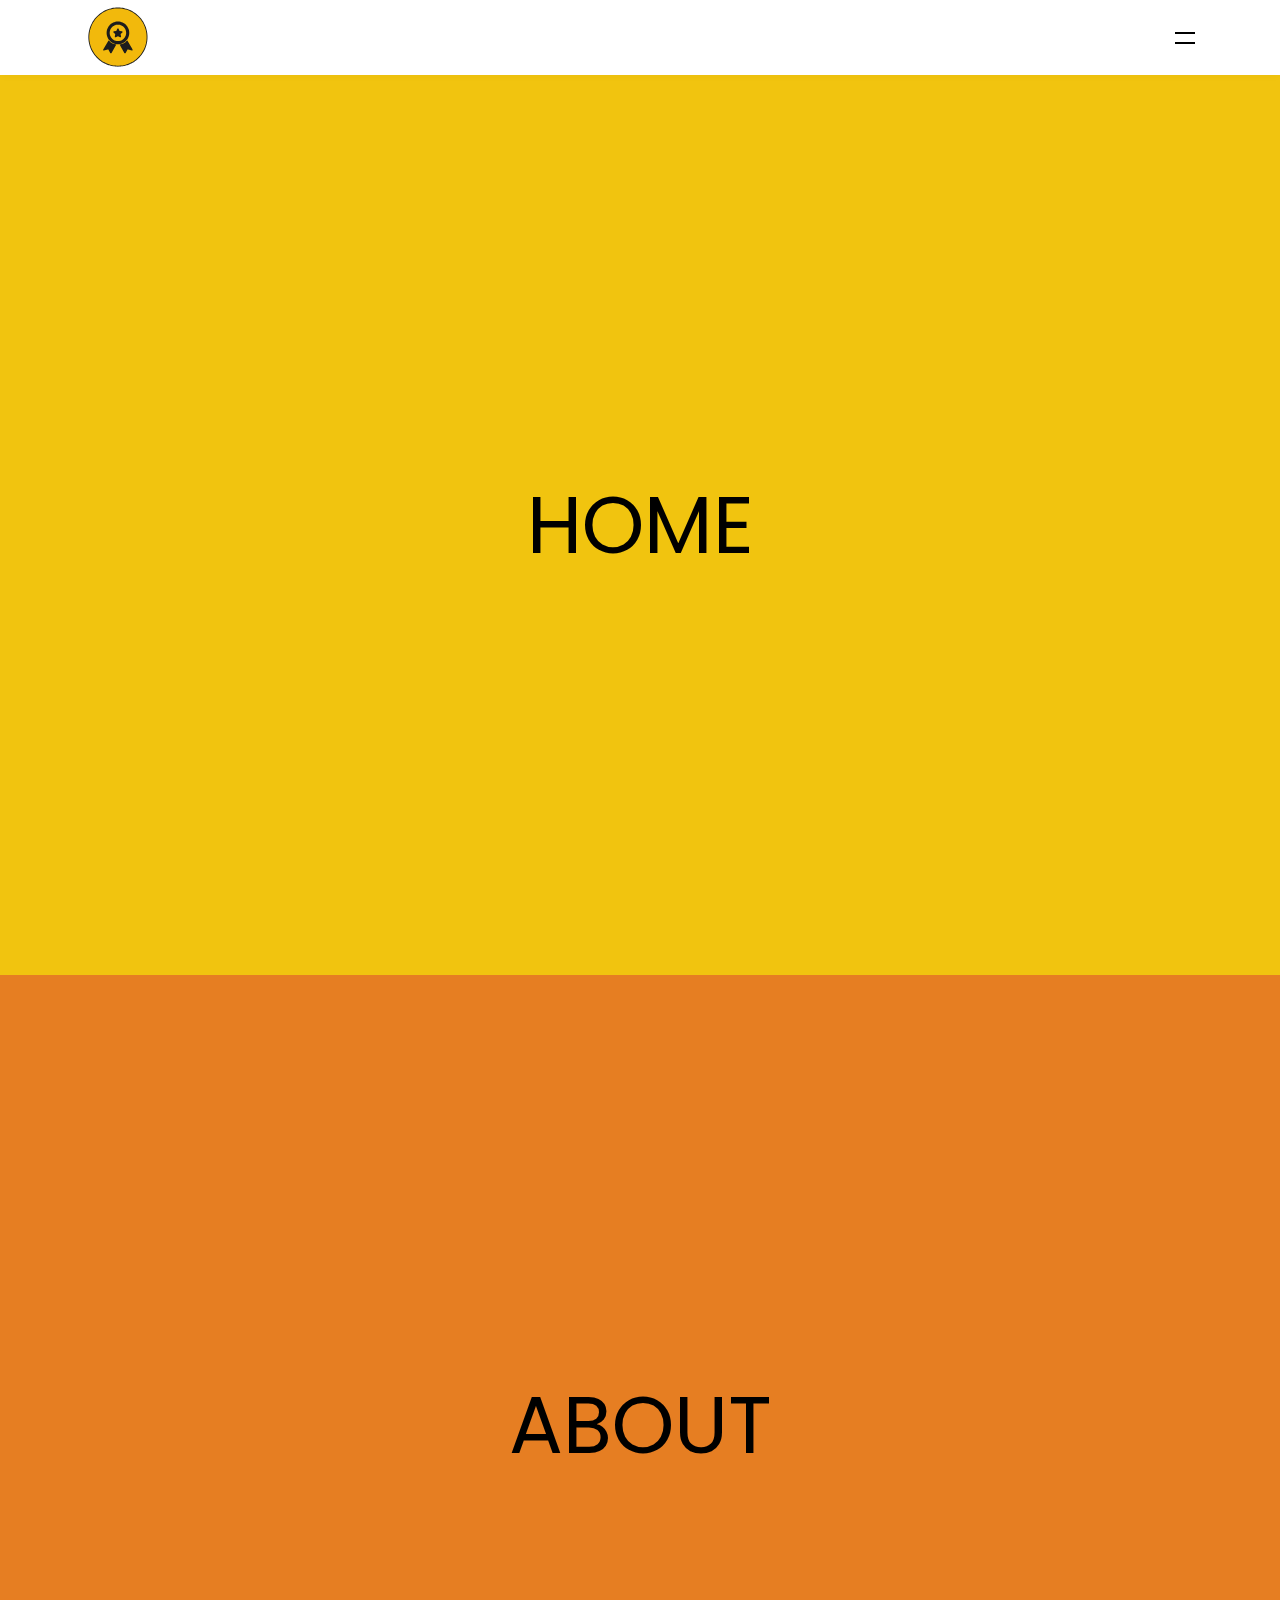
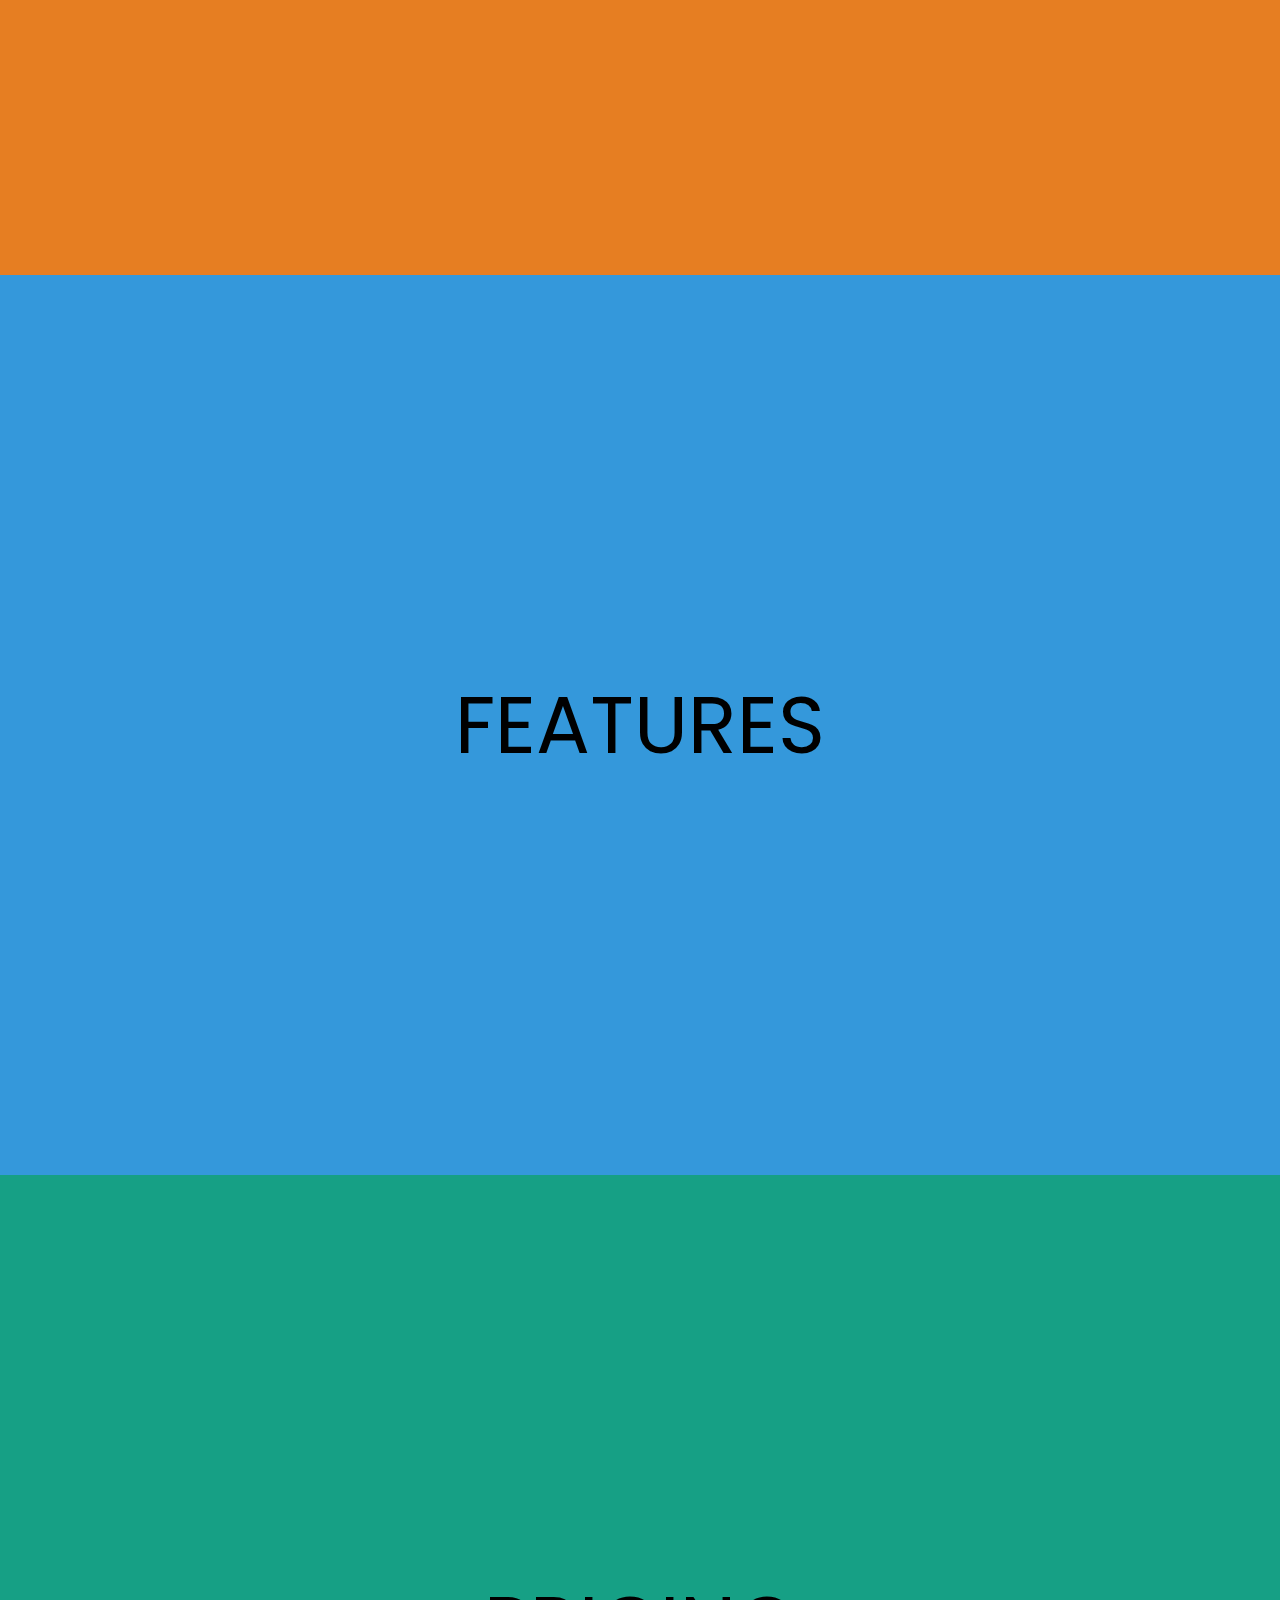
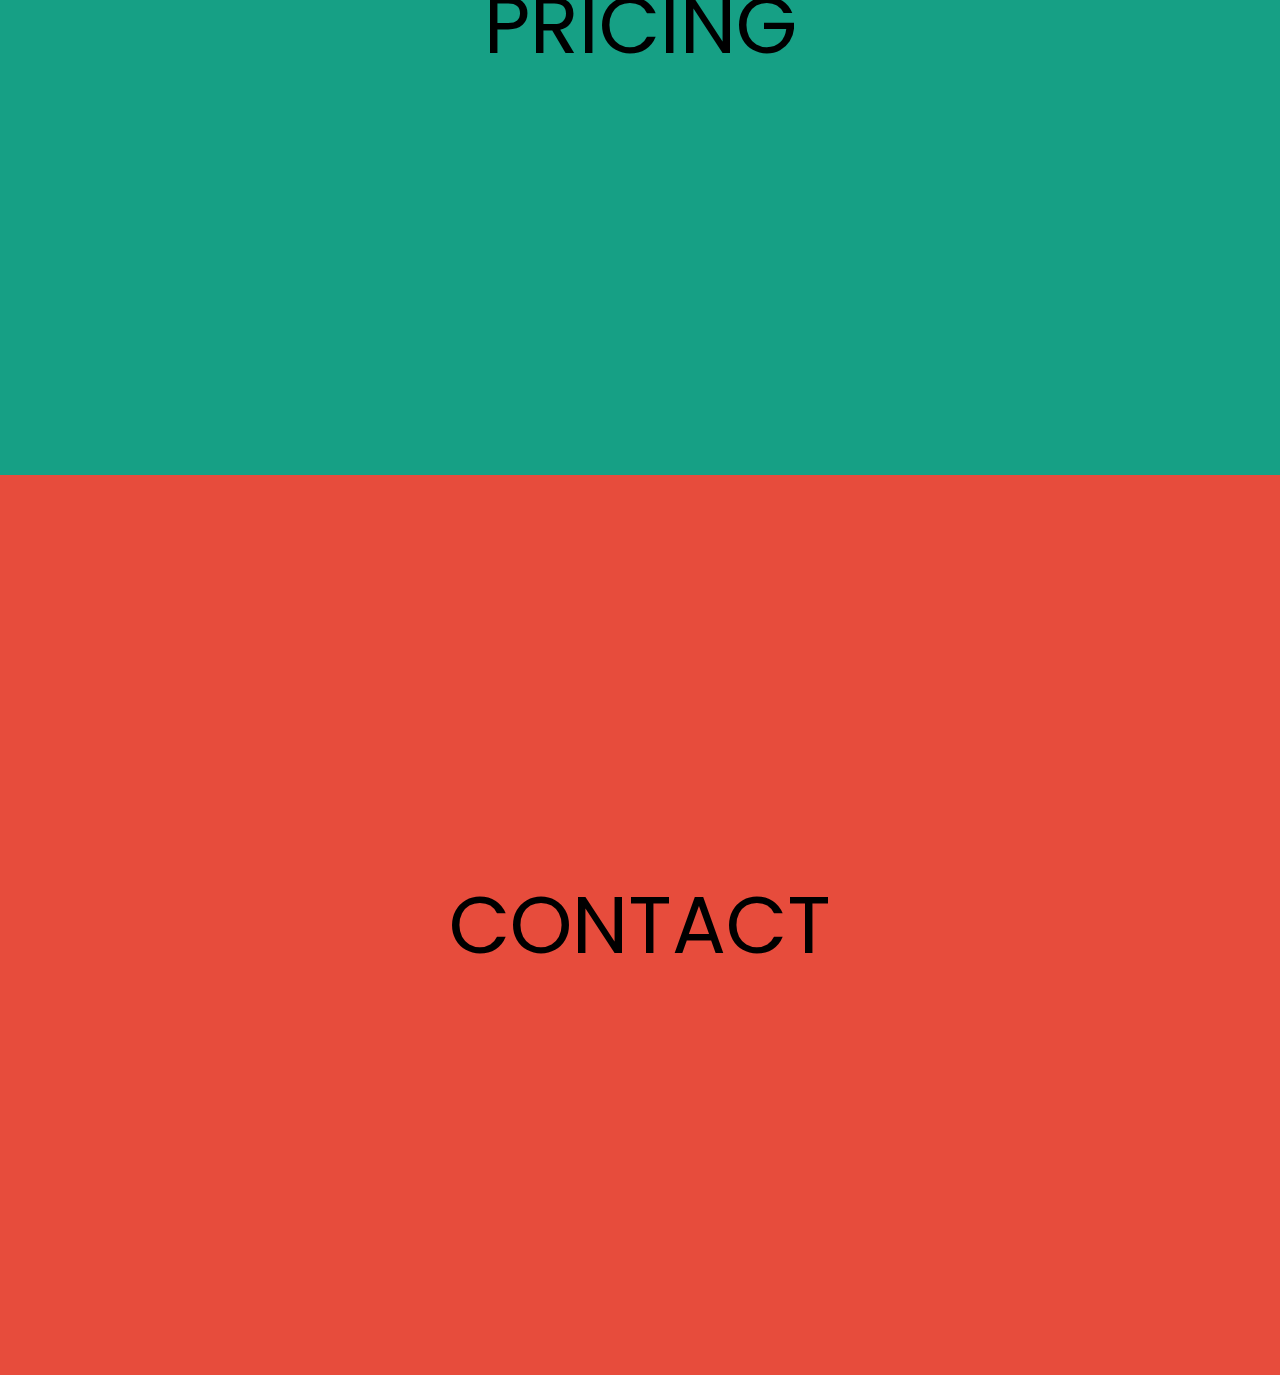
<file: project 01/index.html>
<!DOCTYPE html>
<html lang="en">

<head>
    <meta charset="UTF-8">
    <meta http-equiv="X-UA-Compatible" content="IE=edge">
    <meta name="viewport" content="width=device-width, initial-scale=1.0">
    <title>CSS Animated Navigations</title>

    <!--Google fonts-->
    <link rel="preconnect" href="https://fonts.googleapis.com">
    <link rel="preconnect" href="https://fonts.gstatic.com" crossorigin>
    <link href="https://fonts.googleapis.com/css2?family=Poppins:wght@300;400;700&display=swap" rel="stylesheet">

    <!--Font Awesome-->
    <link rel="stylesheet" href="https://use.fontawesome.com/releases/v5.15.3/css/all.css"
        integrity="sha384-SZXxX4whJ79/gErwcOYf+zWLeJdY/qpuqC4cAa9rOGUstPomtqpuNWT9wdPEn2fk" crossorigin="anonymous">

    <!--Custom CSS-->
    <link rel="stylesheet" href="assets/css/style.css">
</head>

<body class="ox-hidden">

    <!--Project # 1-->
    <div class="navbar-container navbar-container--sticky">
        <div class="container">
            <div class="navbar">
                <img src="assets/images/logo.svg" alt="" class="navbar-brand">
                <div class="navbar-action navbar-action--hover" id="navbar-action">
                    <span class="navbar-icon"></span>
                    <span class="navbar-icon"></span>
                </div>
            </div>
        </div>

        <div class="dock" id="dock">
            <div class="content">PLACEHOLDER</div>
            <div class="nav">
                <ul class="list">
                    <li class="list-item"><a href="#home" class="list-link">Home</a></li>
                    <li class="list-item"><a href="#about" class="list-link">About</a></li>
                    <li class="list-item"><a href="#features" class="list-link">Features</a></li>
                    <li class="list-item"><a href="#pricing" class="list-link">Pricing</a></li>
                    <li class="list-item"><a href="#contact" class="list-link">Contact</a></li>
                </ul>
            </div>
        </div>

    </div>

    <div class="sections">
        <section class="section" id="home">
            HOME
        </section>

        <section class="section" id="about">
            ABOUT
        </section>

        <section class="section" id="features">
            FEATURES
        </section>
        <section class="section" id="pricing">
            PRICING
        </section>

        <section class="section" id="contact">
            CONTACT
        </section>

    </div>

    <!--Project # 2-->

    <!--Project # 3-->

    <!--Project # 4-->

    <!--Project # 5-->


    <!--Custom Script-->
    <script src="assets/js/script.js" async></script>

</body>

</html>
</file>
<file: project 01/assets/css/style.css>
*, *::after, *::before{
    padding: 0;
    margin: 0;
    box-sizing: border-box;
}

html{
    font-size: 62.5%; /* 1rem = 10px */
}

body{
    font-family: "Poppins", sans-serif;
    font-size: 1.6rem;
    background-color: #f1f1f1;
}

.ox-hidden{
    overflow-x: hidden;
}

.oy-hidden{
    overflow-y: hidden;
}

.container{
    max-width: 134rem;
    margin: 0 auto;
    width: 100%;
    padding: 0 8rem;
}

.navbar-container{
    box-shadow: 0 0 9px rgba(0,0,0,0.04);
    background-color: #fff;
}

.navbar-container--sticky{
    position: sticky;
    top: 0;
}

.navbar{
    display: flex;
    justify-content: space-between;
    align-items: center;
}

.navbar-brand{
    width: 7.5rem;
}

.navbar-action{
     cursor: pointer;
     height: 2.5rem;
     width: 2.5rem;
     display: flex;
     flex-direction: column;
     justify-content: center;
     z-index: 200;
}

.navbar-icon{
    width: 2rem;
    height: 2px;
    background-color: #000;
    transition: .3s;
}

.navbar-action--hover:hover .navbar-icon:first-child{
    width: 2.3rem;
}

.navbar-action--hover:hover .navbar-icon:last-child{
    width: 1rem;
}


.navbar-icon:first-child{
    margin-bottom: .8rem;
}

.navbar-action--active .navbar-icon:first-child{
    transform: translateY(1px) rotate(45deg);
    margin: 0;
}

.navbar-action--active .navbar-icon:last-child{
    transform: translateY(-1px) rotate(-45deg);
}

.dock{
    height: 100vh;
    background-color: #1d1d1d;
    display: flex;
    justify-content: space-between;
    width: 100%;
    position: absolute;
    top: 0;
    transform: translateX(100%);
    transition: .6s ease-in-out;
    
}

.dock-active{
    transform: translateX(0);
}

.nav{
    background-color: #f2b90c;
    max-width: 45rem;
    width: 100%;
}

.content{
    height: 100%;
    display: flex;
    justify-content: center;
    align-items: center;
    flex: 1;
    color: #fff;
    font-size: 8rem;
}

.list{
    list-style: none;
    height: 100%;
    display: flex;
    flex-direction: column;
    align-items: center;
    justify-content: center;
}

.list-item:not(:first-child){
    margin-top: 2rem;
}

.list-link{
    text-decoration: none;
    font-size: 3rem;
    color: #1d1d1d;
    display: inline-block;
    position: relative;
    overflow: hidden;
    transition: transform .3s;
}

.list-link::after{
    content: "";
    display: block;
    background: #000;
    height: 2px;
    width: 100%;
    position: absolute;
    transform: translateX(-101%);
    bottom: 0;
    transition: transform .3s;
}

.list-link:hover::after{
    transform: translateX(0);
}

.list-link:hover{
    transform: scale(1.1);
}




.section{
    height: 100vh;
    display: flex;
    justify-content: center;
    align-items: center;
    font-size: 8rem;
}

.section:nth-child(1){
    background-color: #f1c40f;
}

.section:nth-child(2){
    background-color: #e67e22;
}

.section:nth-child(3){
    background-color: #3498db;
}

.section:nth-child(4){
    background-color: #16a085;
}

.section:nth-child(5){
    background-color: #e74c3c;
}



@media(max-width: 850px){
    .content{
        display: none;
    }

    .nav{
        max-width: 100%;
    }

    .container{
        padding: 0 3rem;
    }
}
</file>
